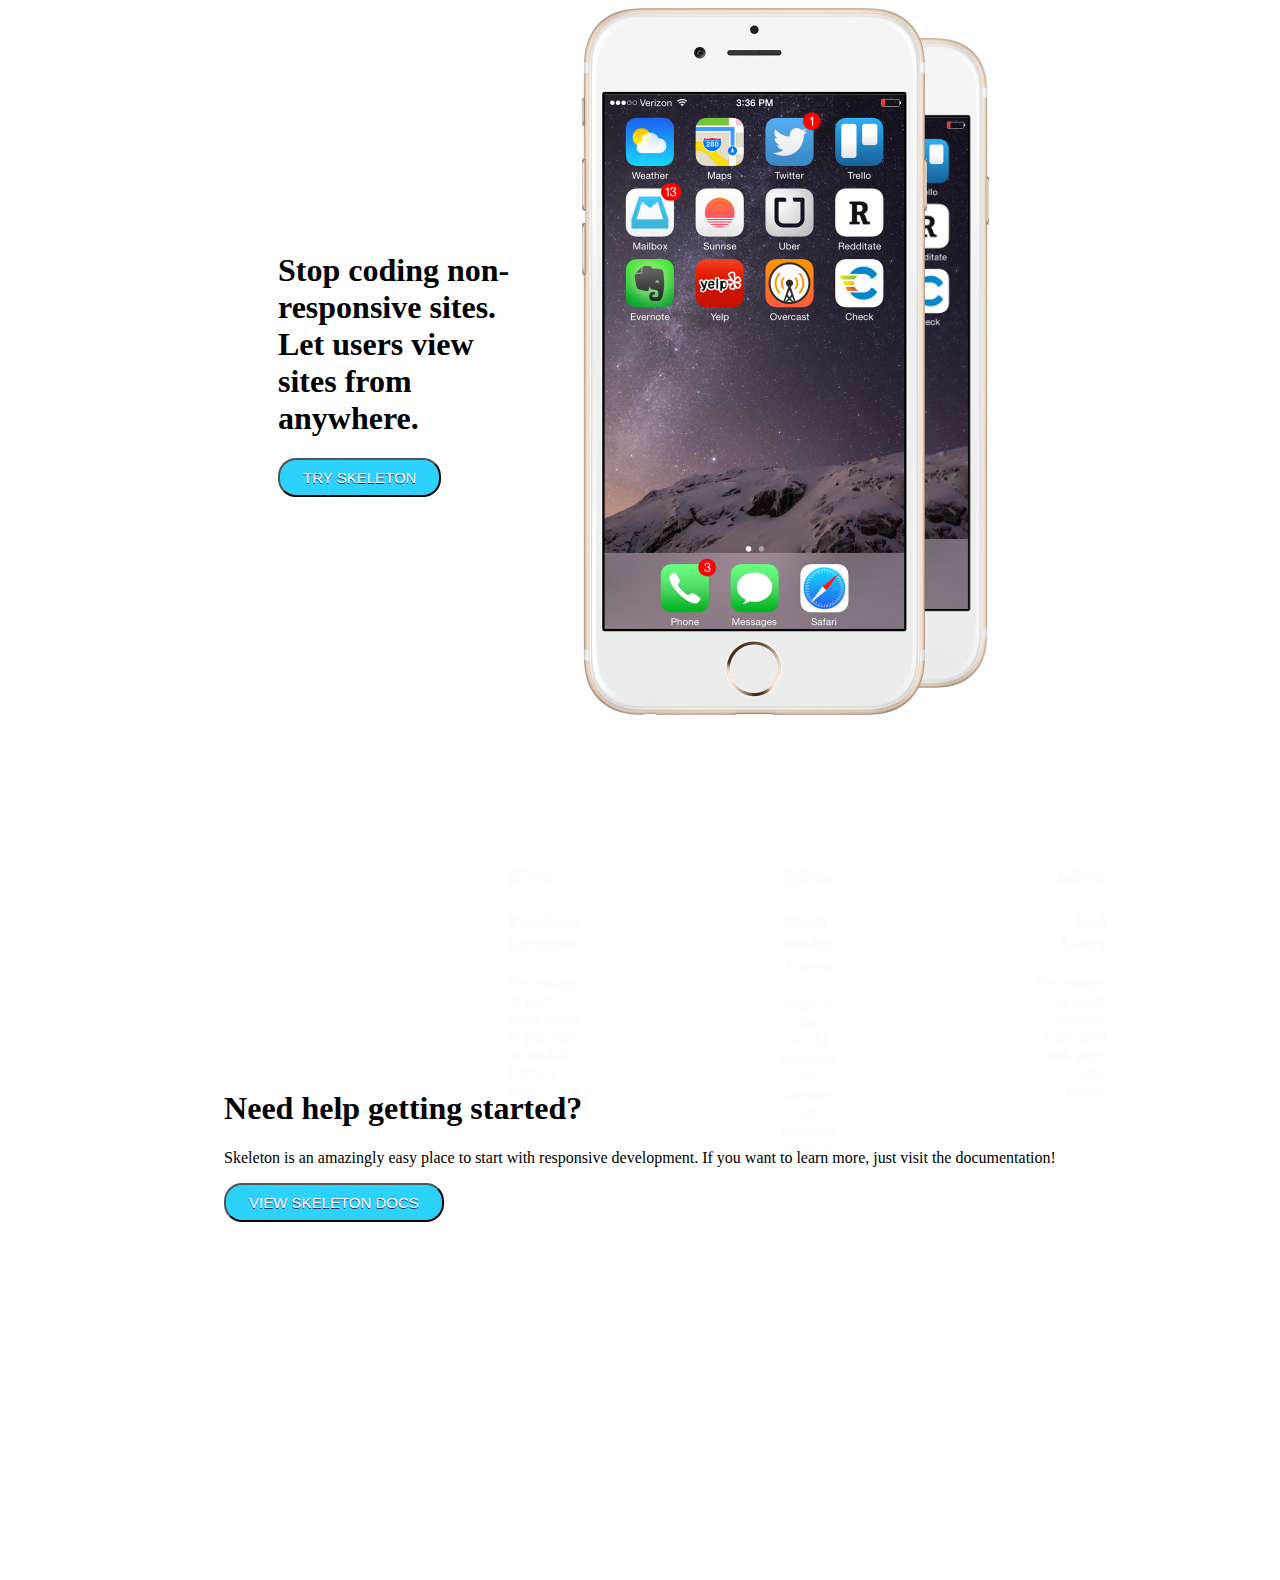
<file: Actividad 6 - HTML5/index.html>
<!DOCTYPE html>
<html>
    <head>
        <meta name="viewport" content="width=device-width, initial-scale=1.0">
        <link rel="stylesheet" href="styles.css">
        <title>Responsive</title>
    </head>
    <body>
            <div class="container">
                <div class="align">
                    <h1>Stop coding non-responsive sites. <br> Let users view sites from anywhere.</h1>
                    <button type="button" class="btn">TRY SKELETON</button>
                </div>
                <div class="image">
                    <img class="img2" src="../Actividad 6 - HTML5/images/iphone.png" alt="">
                    <img class="img1" src="../Actividad 6 - HTML5/images/iphone.png" alt="">
                </div>          
            </div>
            <div class="background">
                <div class="first">
                    <h2>67%</h2>
                    <h3>Purchase Increase</h3>
                    <p>Percentage of users more likely to purchase on mobile friendly site.</p>
                </div>
                <div class="second">
                    <h2>90%</h2>
                    <h3>Multi-device Users</h3>
                    <p>Most of the world accesses the internet on multiple devices</p>
                </div>
                <div class="third">
                    <h2>66%</h2>
                    <h3>Sad Users</h3>
                    <p>Percentage of users that are frustrated with page load times.</p>
                </div>
            </div>
            <div class="container2">
                <section>
                    <h1>Need help getting started?</h1>
                    <p>Skeleton is an amazingly easy place to start with responsive development. If you want to learn more, just visit the documentation!</p>
                    <button type="button" class="btn">VIEW SKELETON DOCS</button>
                </section>
            </div>
            <div class="background">

            </div>
    </body>
</html>
</file>
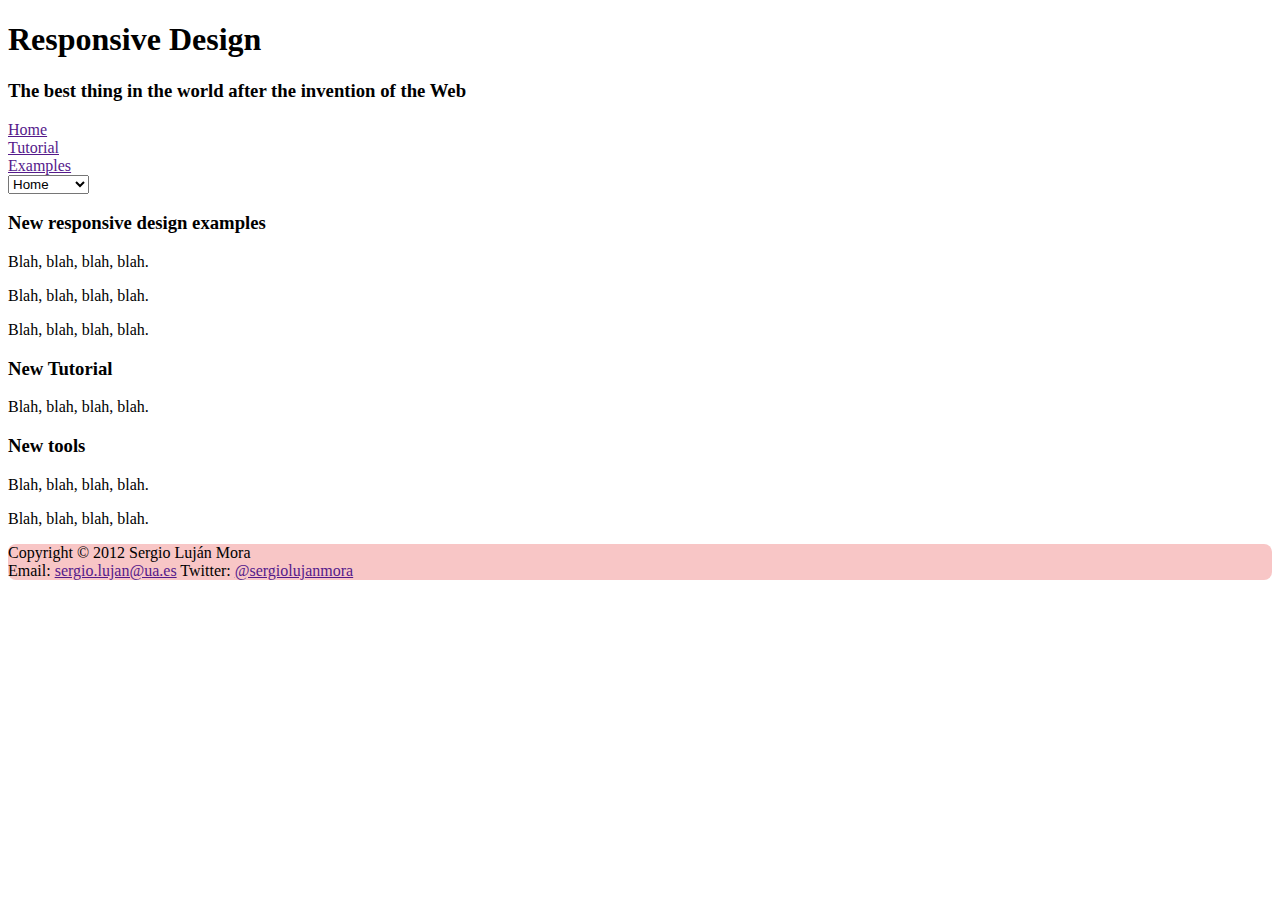
<file: Actividad 7 -HTML5/index.html>
<!DOCTYPE html>
<html lang="en">
    <head>
        <title>TicoRides</title> 
        <meta charset="UTF-8">
        <meta name="viewport" content="width=device-width, initial-scale=1">
        <link rel="stylesheet" href="styles.css">
    </head>
    <body>
        <div class="banner">
            <div>
                <h1>Responsive Design</h1>
                <h3>The best thing in the world after the invention of the Web</h3>
            </div>
        </div>
        <div class="container">
            <div class="nav">
                <a href="">Home</a><br>
                <a href="">Tutorial</a><br>
                <a href="">Examples</a><br>
            </div>
            <div class="combo">
                <select name="options">
                    <option>Home</option>
                    <option>Tutorial</option>
                    <option>Examples</option>
                  </select>    
            </div>
            <div class="middle">
                <section>
                    <h3>New responsive design examples</h3>
                    <p>Blah, blah, blah, blah.</p>
                    <p>Blah, blah, blah, blah.</p>
                    <p>Blah, blah, blah, blah.</p>
                </section>
            </div>
            <div class="right">
                <section class="up">
                    <h3>New Tutorial</h3>
                    <p>Blah, blah, blah, blah.</p>
                </section>
                <section class="down">
                    <h3>New tools</h3>
                    <p>Blah, blah, blah, blah.</p>
                    <p>Blah, blah, blah, blah.</p>
                </section>
            </div>    
        </div>
        <footer>
            <p>Copyright © 2012 Sergio Luján Mora <br> Email: <a href="">sergio.lujan@ua.es</a> Twitter: <a href="">@sergiolujanmora</a></p>
        </footer>
    </body>
</html>
</file>
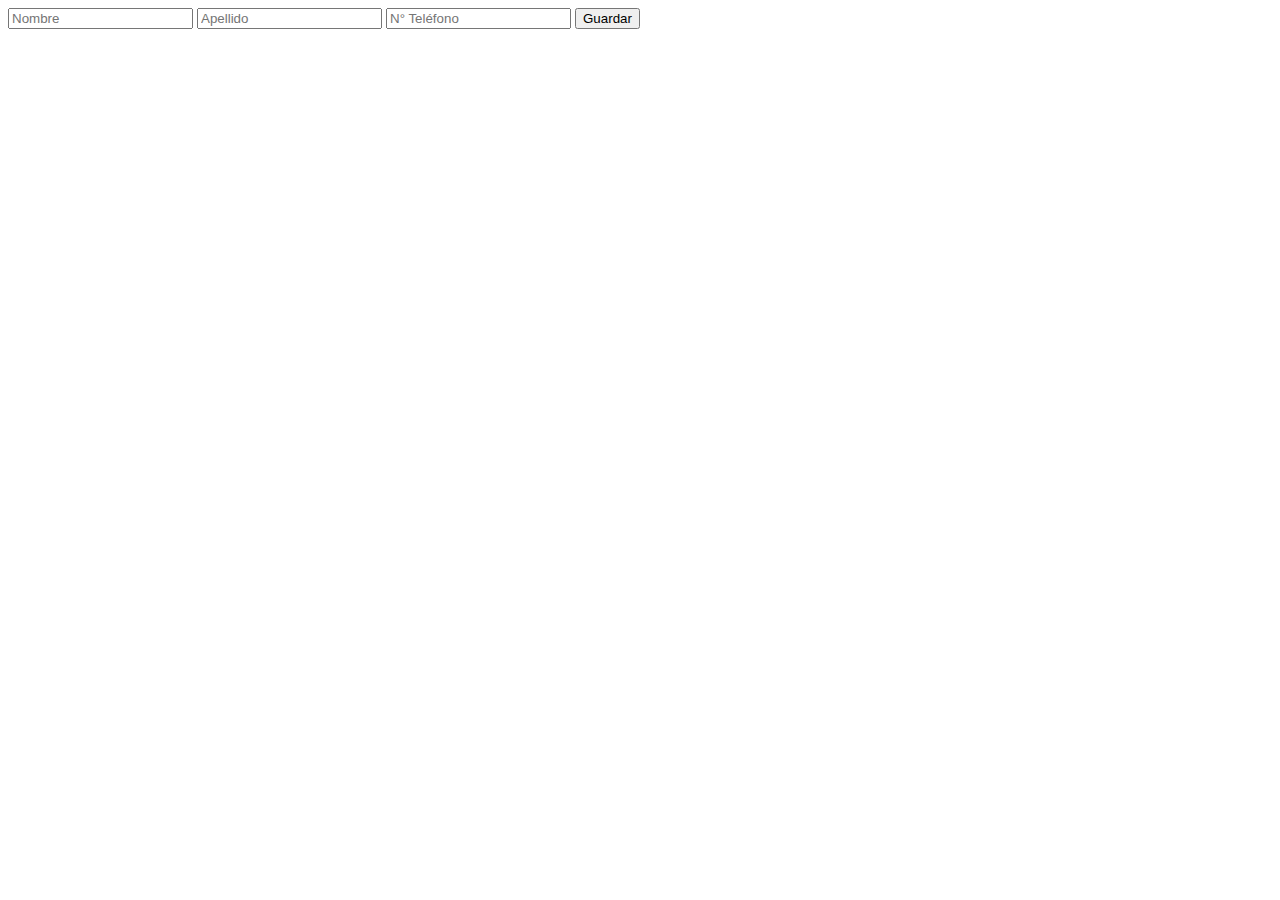
<file: Actividad 8 - Javascript/index.html>
<!DOCTYPE html>
<html lang="sp">
    <head>
        <title>Workshop Javascript</title> 
        <meta charset="UTF-8">
        <meta name="viewport" content="width=device-width, initial-scale=1">
    </head>
    <body>
        <input type="text" id="nombre" placeholder="Nombre">
        <input type="text" id="apellido" placeholder="Apellido">
        <input type="text" id="numero" placeholder="N° Teléfono">
        <button type="button" id="guardar" onclick="guardar()">Guardar</button>
        <script src="application.js" type="text/javascript"></script>
    </body>
</html>
</file>
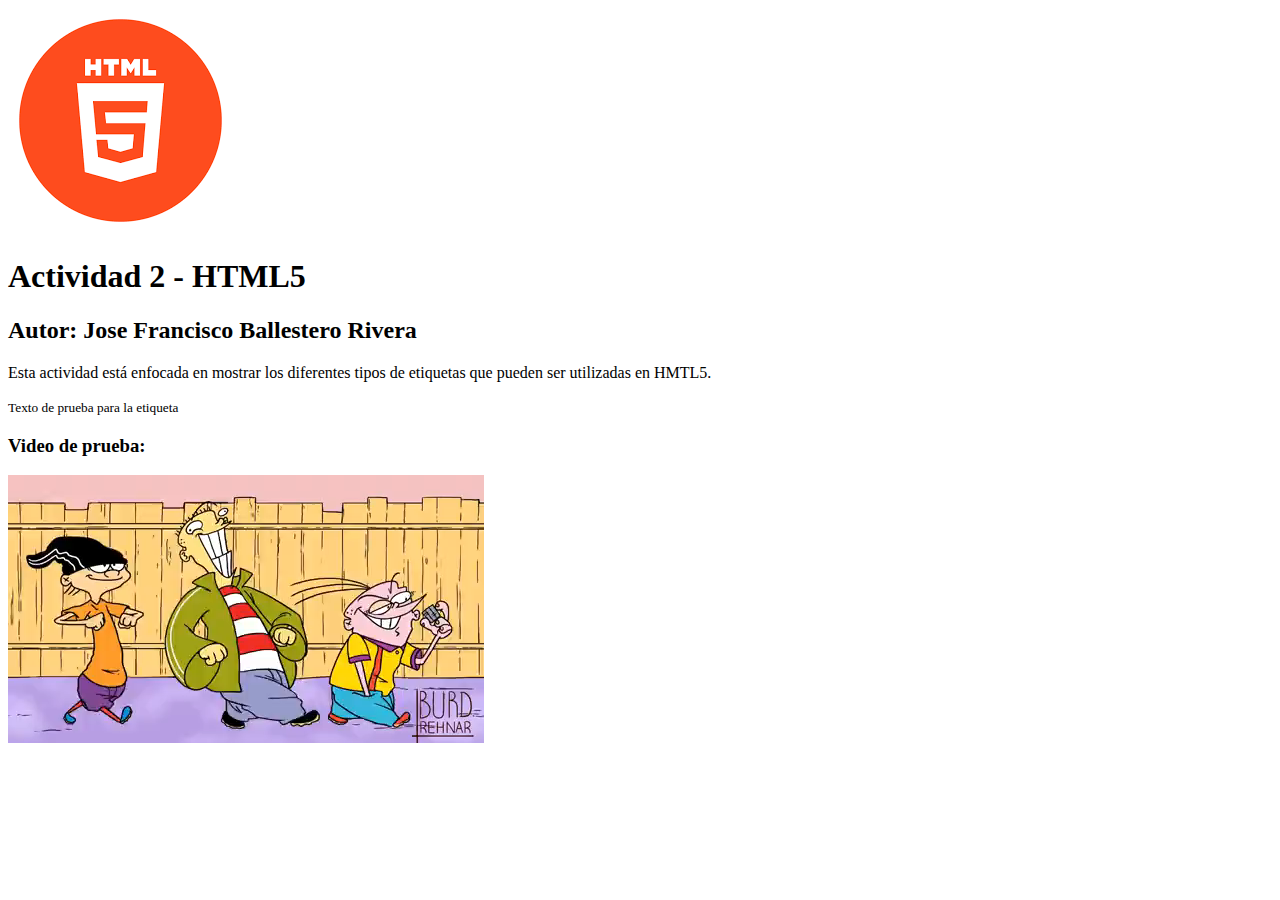
<file: Actividad 2 - HTML5/actividad2.html>
<!DOCTYPE html>
<html lang="es">
    <head>
        <title>Actividad 2 - HTML5</title>
    </head>
    <body>
        <img src="[data-uri]">
       <h1> Actividad 2 - HTML5 </h1>
       <h2>Autor: Jose Francisco Ballestero Rivera</h2>
        <p>Esta actividad está enfocada en mostrar los diferentes tipos de etiquetas
        que pueden ser utilizadas en HMTL5.
        </p>
        <small>Texto de prueba para la etiqueta</small>
       <h3>Video de prueba:</h3>
       <video src="These+shows+were+legendary+if+i+have+kids+im+gonna+_589ceae5a41e0f7cf0d7741a0534aa1f.mp4"></video> 
       <embed src="https://www.youtube.com/watch?v=IsXEVQRaTX8&t=5s">
    </body>
</html>
</file>
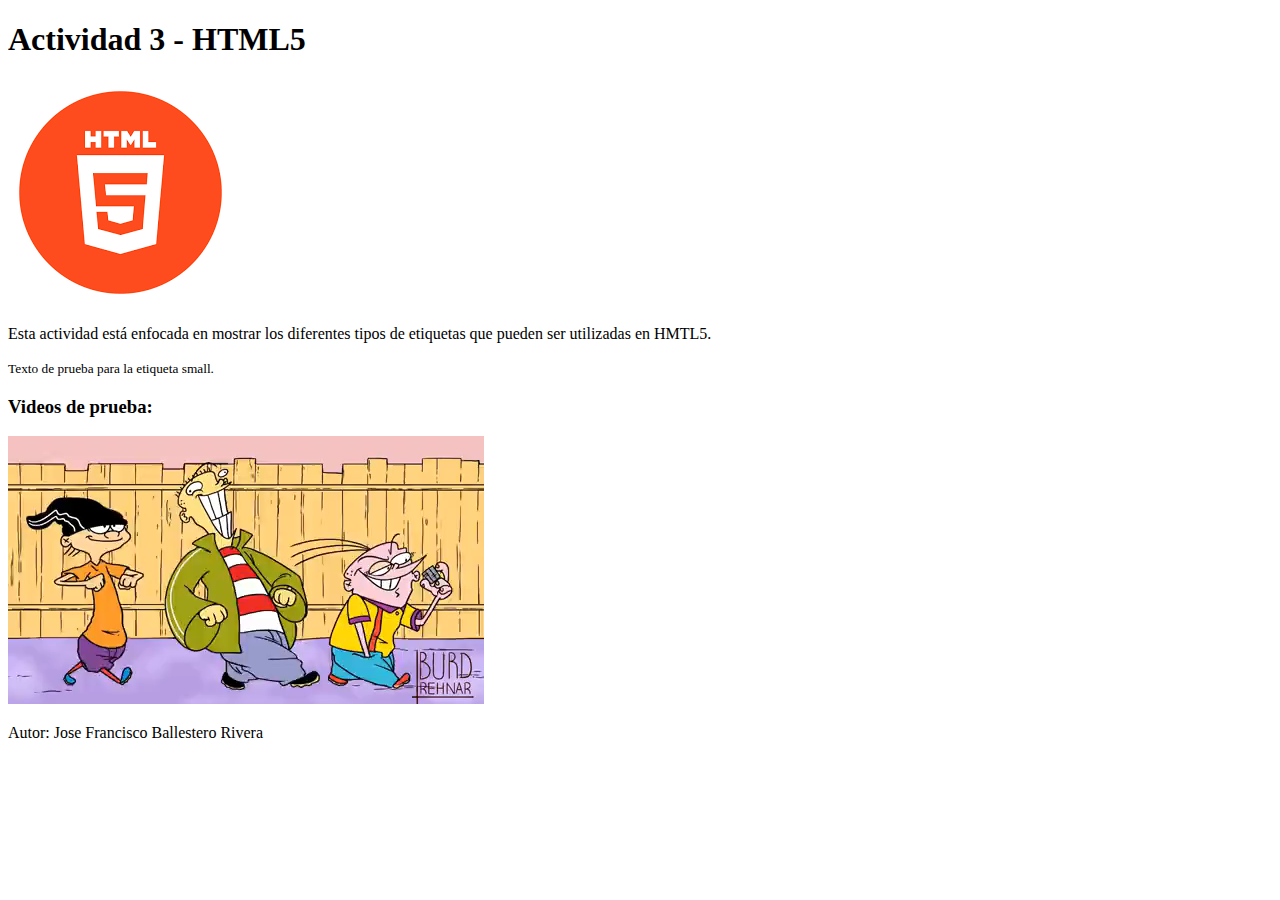
<file: Actividad 3 - HTML5/actividad3.html>
<!DOCTYPE html>
<html lang="es">
    <head>
        <title>Actividad 3 - HTML5</title>
    </head>
    <body>
        <main>
            <section>
                <article>
                    <header>
                        <h1> Actividad 3 - HTML5 </h1>
                        <img src="[data-uri]">
                    </header>
                    <p>Esta actividad está enfocada en mostrar los diferentes tipos de etiquetas
                    que pueden ser utilizadas en HMTL5.
                    </p>
                    <small>Texto de prueba para la etiqueta small.</small>
                </article>
            </section>
            
            <section>
                <h3>Videos de prueba:</h3>
                <video src="These+shows+were+legendary+if+i+have+kids+im+gonna+_589ceae5a41e0f7cf0d7741a0534aa1f.mp4"></video> 
                <embed src="https://www.youtube.com/watch?v=IsXEVQRaTX8&t=5s">
            </section>
    
            <section>
                <footer>
                    <p>Autor: Jose Francisco Ballestero Rivera</p>
                </footer>
            </section>   
        </main>
        
    </body>
</html>
</file>
<file: Actividad 6 - HTML5/styles.css>
.container{
    display: flex;
    flex-wrap: nowrap;
    align-items: center;
    justify-content: center;
}

.container2{
    display: flex;
    flex-wrap: nowrap;
    justify-content: center;
}

.btn{
    background: #2cd2fc;
	background-color:#2cd2fc;
	border-radius:18px;
	display:inline-block;
	cursor:pointer;
	color:#ffffff;
	font-family:Arial;
	font-size:15px;
	padding:9px 23px;
	text-decoration:none;
	text-shadow:0px 1px 0px #263666;
}


.image{
    flex-shrink: 0;
    position: relative;
    top: 0;
    left: 0;
}
.img1{
    width: 50%;
    position: relative;
    top: 0;
    left: 0;
}

.img2{
    width: 46%;
    position: absolute;
    top: 30px;
    left: 90px;
}

.align{
    margin-left: 270px;
    margin-right: 50px;
}

h1{
    font-family: 'Times New Roman', Times, serif;
}

.background{
    display: flex;
    flex-wrap: nowrap;
    align-items: center;
    background-image:url(https://r4.wallpaperflare.com/wallpaper/124/173/271/shrek-3d-hd-wallpaper-5846dd48e0906cf8c01cc16ed8b224ca.jpg?timestamp=1666034493309);
    background-size: 100%;
    height: 350px;
    width: auto;
    margin-left: auto;
    margin-right: auto;
}

.first{
    text-align:left;
    text-justify: auto;
    width:350px;
    height:100px;
    float:left;
    color:rgb(252, 252, 252);
    margin-right: 100px;
    margin-left: 500px;
}

.second{
    text-align:center;
    text-justify: auto;
    width:350px;
    height:100px;
    float:left;
    color:rgb(252, 252, 252);
    margin-left: 100px;
    margin-right: 100px;
}

.third{
    text-align:right;
    text-justify: auto;
    width:350px;
    height:100px;
    float:left;
    color:rgb(252, 252, 252);
    margin-left: 100px;
    margin-right: 500px;
}
</file>
<file: Actividad 7 -HTML5/styles.css>
p{
    font-size: medium;
}

footer{
    border-radius:8px;
    background: #f8c6c6;
}

@media only screen and (max-width: 936px) {
    .container {
        display: flex;
        flex-wrap: nowrap;
        font-size: 22px;
        
    }
    
    .banner {
        display: flex;
        flex-wrap: nowrap;
        font-size: 22px;
        text-align: center;
        justify-content: center;
        margin-bottom: 5px;
        border-radius:8px;
        background: #fffb01;
        color: rgb(3, 3, 3);
    }
    
    .combo{
        display: none;
    }

    .nav{
        display:inline;
        float: left;
        border-radius:8px;
        background: #ff8800;
        margin-right: 10px;
        height: 50%;
        padding-left: 5px;
        padding-right: 100px;
        padding-top: 15px;
        padding-bottom: 25px;
    }
    
    .middle{
        border-radius:8px;
        background: #230cf0;
        color: white;
        position: relative;
        margin-right: 10px;
        padding-right: 60px;
        padding-left: 10px;
        height:60%;
    }

    .right{
        height: 50%;
    }
    
    .up{
        border-radius:8px;
        background: #230cf0;
        color: white;
        padding-top: 5px;
        padding-right: 125px;
        padding-left: 10px;
        padding-bottom: 3px;
        margin-bottom: 5px;
        
    }

    .down{
        border-radius:8px;
        background: #230cf0;
        color: white;
        padding-top: 5px;
        padding-right: 125px;
        padding-left: 10px;
        padding-bottom: 3px;
    }

}

@media only screen and (max-width: 600px) {

    .container {
        display: flex;
        flex: 100%;
        flex-wrap: wrap;
        font-size: 22px;
        flex-direction: row;
    }
    
    .container h3{
        width:200%;
    }

    .container p{
        width:200%; 
    }

    .banner {
        display: flex;
        flex-wrap: wrap;
        font-size: 22px;
        text-align: left;
        justify-content: left;
        margin-bottom: 5px;
        border-radius:8px;
        background: #fffb01;
        color: rgb(3, 3, 3);
    }
    
    .nav{
        display: none;
    }
    
    .combo{
        display:inline;
        border-radius:8px;
        background: #ff8800;
        margin-right: 10px;
        height: 50%;
        padding-left: 5px;
        padding-right: 85%;
        padding-top: 15px;
        padding-bottom: 25px;
    }

    .middle{
        border-radius:8px;
        background: #230cf0;
        color: white;
        margin-top: 5px;
        margin-right: 0px;
        padding-right: 60%;
        padding-left: 10px;
    }

    .right{
        height: 50%;
    }
    
    .up{
        border-radius:8px;
        background: #230cf0;
        color: white;
        margin-top: 5px;
        margin-right: 0px;
        padding-right: 80%;
        padding-left: 10px;
        margin-bottom: 5px;
    }

    .down{
        border-radius:8px;
        background: #230cf0;
        color: white;
        margin-top: 5px;
        margin-right: 0px;
        padding-right: 480px;
        padding-left: 10px;
    }

    
}
</file>
